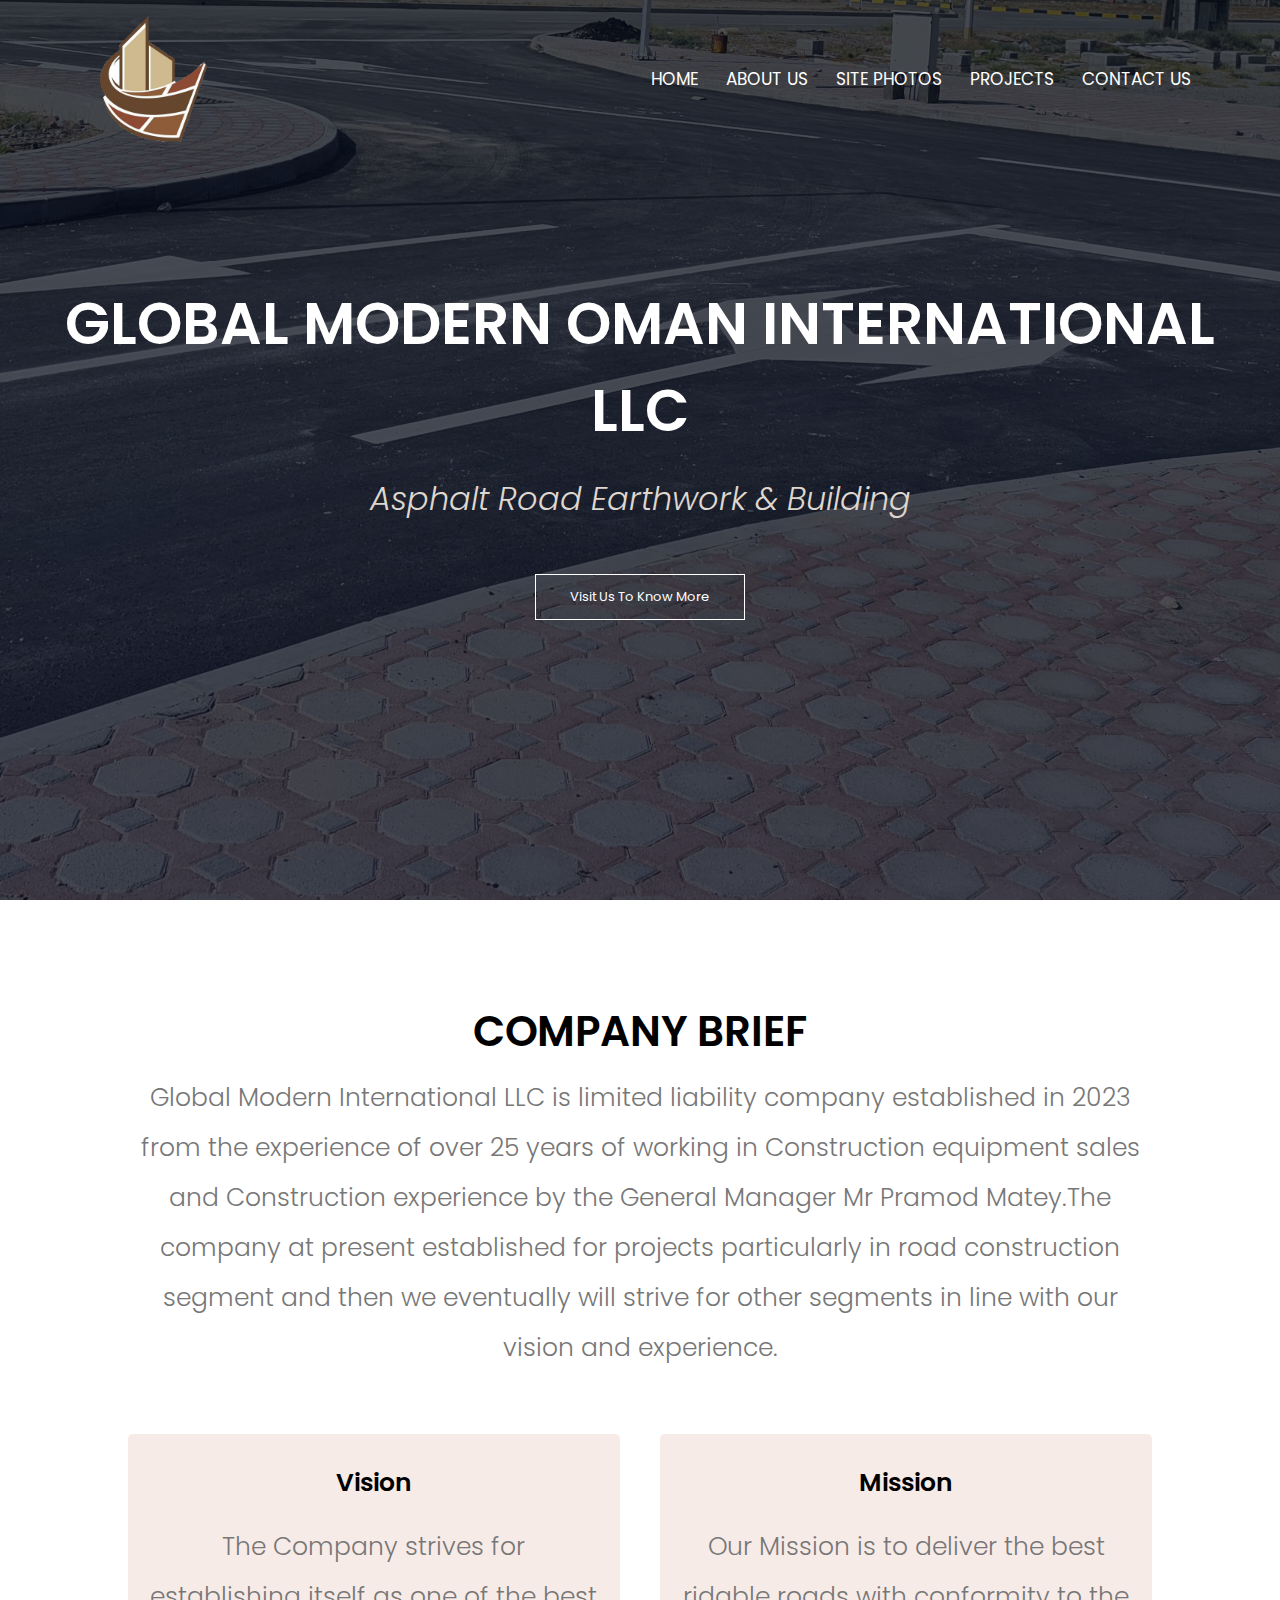
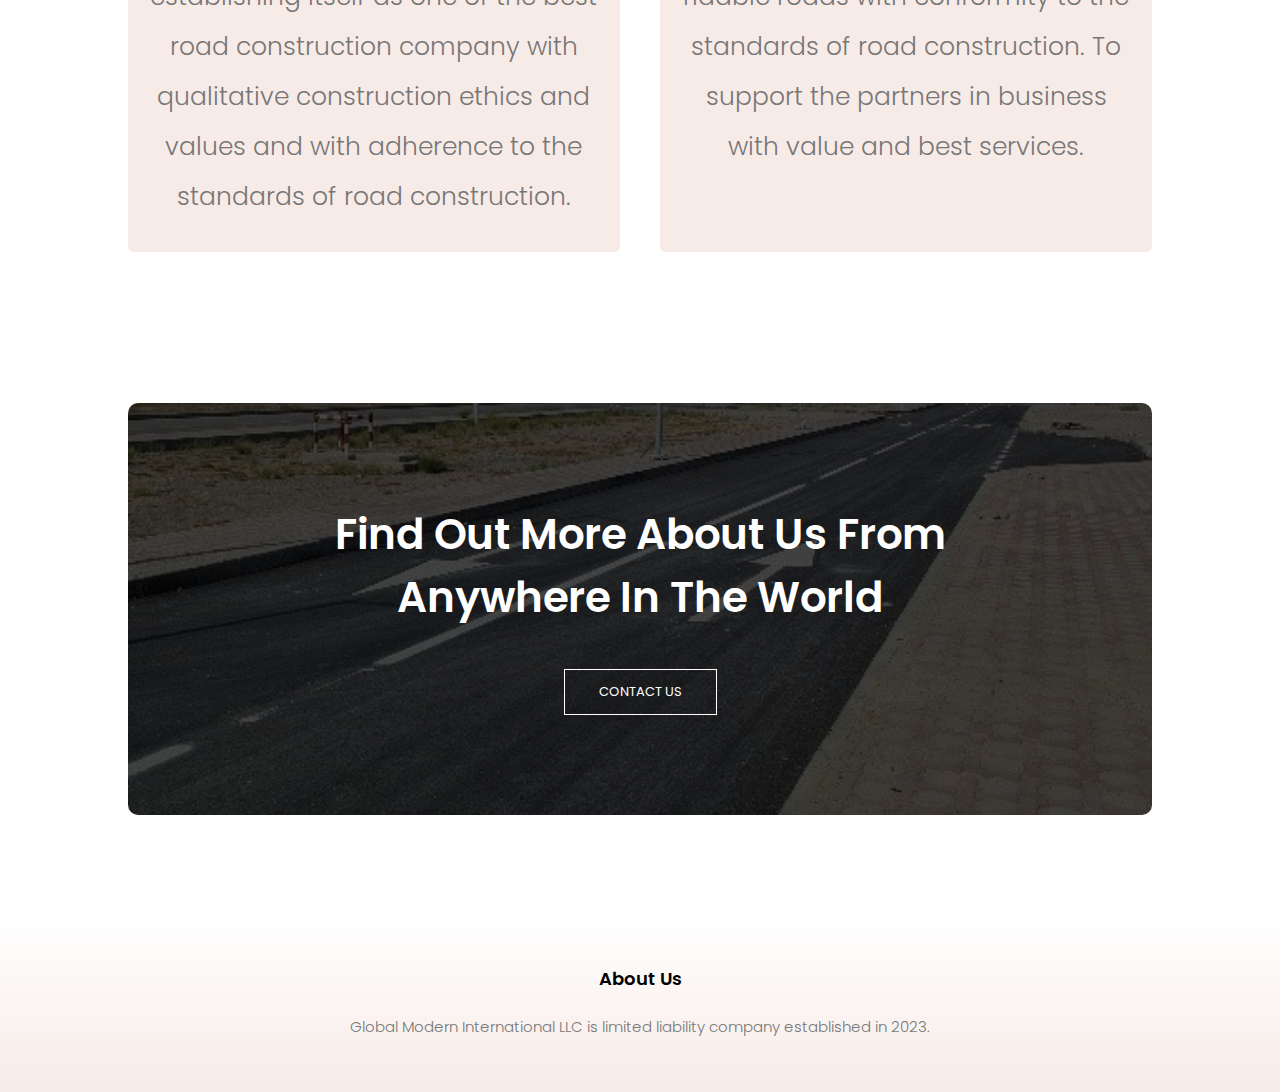
<file: index.html>
<html>
    <head>
        <meta name="viewport" content="width=device-width, initial-scale=1.0">
        <title>GLOBAL MODERN INTERNATIONAL LLC</title>
        <link rel="preconnect" href="https://fonts.googleapis.com">
<link rel="preconnect" href="https://fonts.gstatic.com" crossorigin>
<link href="https://fonts.googleapis.com/css2?family=Poppins:ital,wght@0,100;0,200;0,300;0,400;0,500;0,600;0,700;0,800;0,900;1,100;1,200;1,300;1,400;1,500;1,600;1,700;1,800;1,900&display=swap" rel="stylesheet">
                <link rel="stylesheet" href="https://cdnjs.cloudflare.com/ajax/libs/font-awesome/6.5.1/css/all.min.css" integrity="sha512-DTOQO9RWCH3ppGqcWaEA1BIZOC6xxalwEsw9c2QQeAIftl+Vegovlnee1c9QX4TctnWMn13TZye+giMm8e2LwA==" crossorigin="anonymous" referrerpolicy="no-referrer" />

        <link rel="stylesheet" href="style.css">
    </head>
    <body>
        <section class="header">
            <nav>
                <a href="index.html"><img src="logo1.png"></a>
                <div class="nav-links" id="navLinks">
                    <i class="fa-solid fa-xmark" onclick="hideMenu()"></i>
                    <ul>
                        <li><a href="index.html">HOME</a></li>
                        <li><a href="about.html">ABOUT US</a></li>
                        <li><a href="photo.html">SITE PHOTOS</a></li>
                        <li><a href="projects.html">PROJECTS</a></li>
                        <li><a href="contact.html">CONTACT US</a></li>
                    
                    </ul>
                
                </div>
                <i class="fa-solid fa-bars" onclick="showMenu()"></i>
            </nav>
            <div class="text-box">
                <h1>GLOBAL MODERN OMAN INTERNATIONAL LLC</h1>
                <p>Asphalt Road Earthwork & Building</p>
                <a href="contact.html" class="hero-btn">Visit Us To Know More</a>
            </div>
        </section>
        
        <section class="about-us">
            <h1>COMPANY BRIEF</h1>
            <p>Global Modern International LLC is limited liability company established in 2023 from the experience of over 25 years of working in Construction equipment sales and Construction experience by the General Manager Mr Pramod Matey.The company at present established for projects particularly in road construction segment and then we eventually will strive for other segments in line with our vision and experience.</p>
            <div class ="about-row">
                <div class="about-col">
                    <h3>Vision</h3>
                    <p>The Company strives for establishing itself as one of the best road construction company with qualitative construction ethics and values and with  adherence to the standards of road construction.</p>
                </div>
                <div class="about-col">
                    <h3>Mission</h3>
                    <p>Our Mission is to deliver the best ridable roads with conformity to the standards of road construction. To support the partners in business with value and best services.</p>
                </div>
            </div>
        </section>
        
        <section class="cta">
            <h1>Find Out More About Us From <br> Anywhere In The World</h1>
            <a href="contact.html" class="hero-btn">CONTACT US</a>
        </section>
        <section class="footer">
            <h4>About Us</h4>
            <p>Global Modern International LLC is limited liability company established in 2023.</p>
        
        
        
        </section>
        <script>
            
            var navLinks=document.getElementById("navLinks");
            function showMenu(){
                navLinks.style.right="0";
                
            }
            function hideMenu(){
                navLinks.style.right="-200px";
            }
        
        </script>
    </body>
</html>
</file>
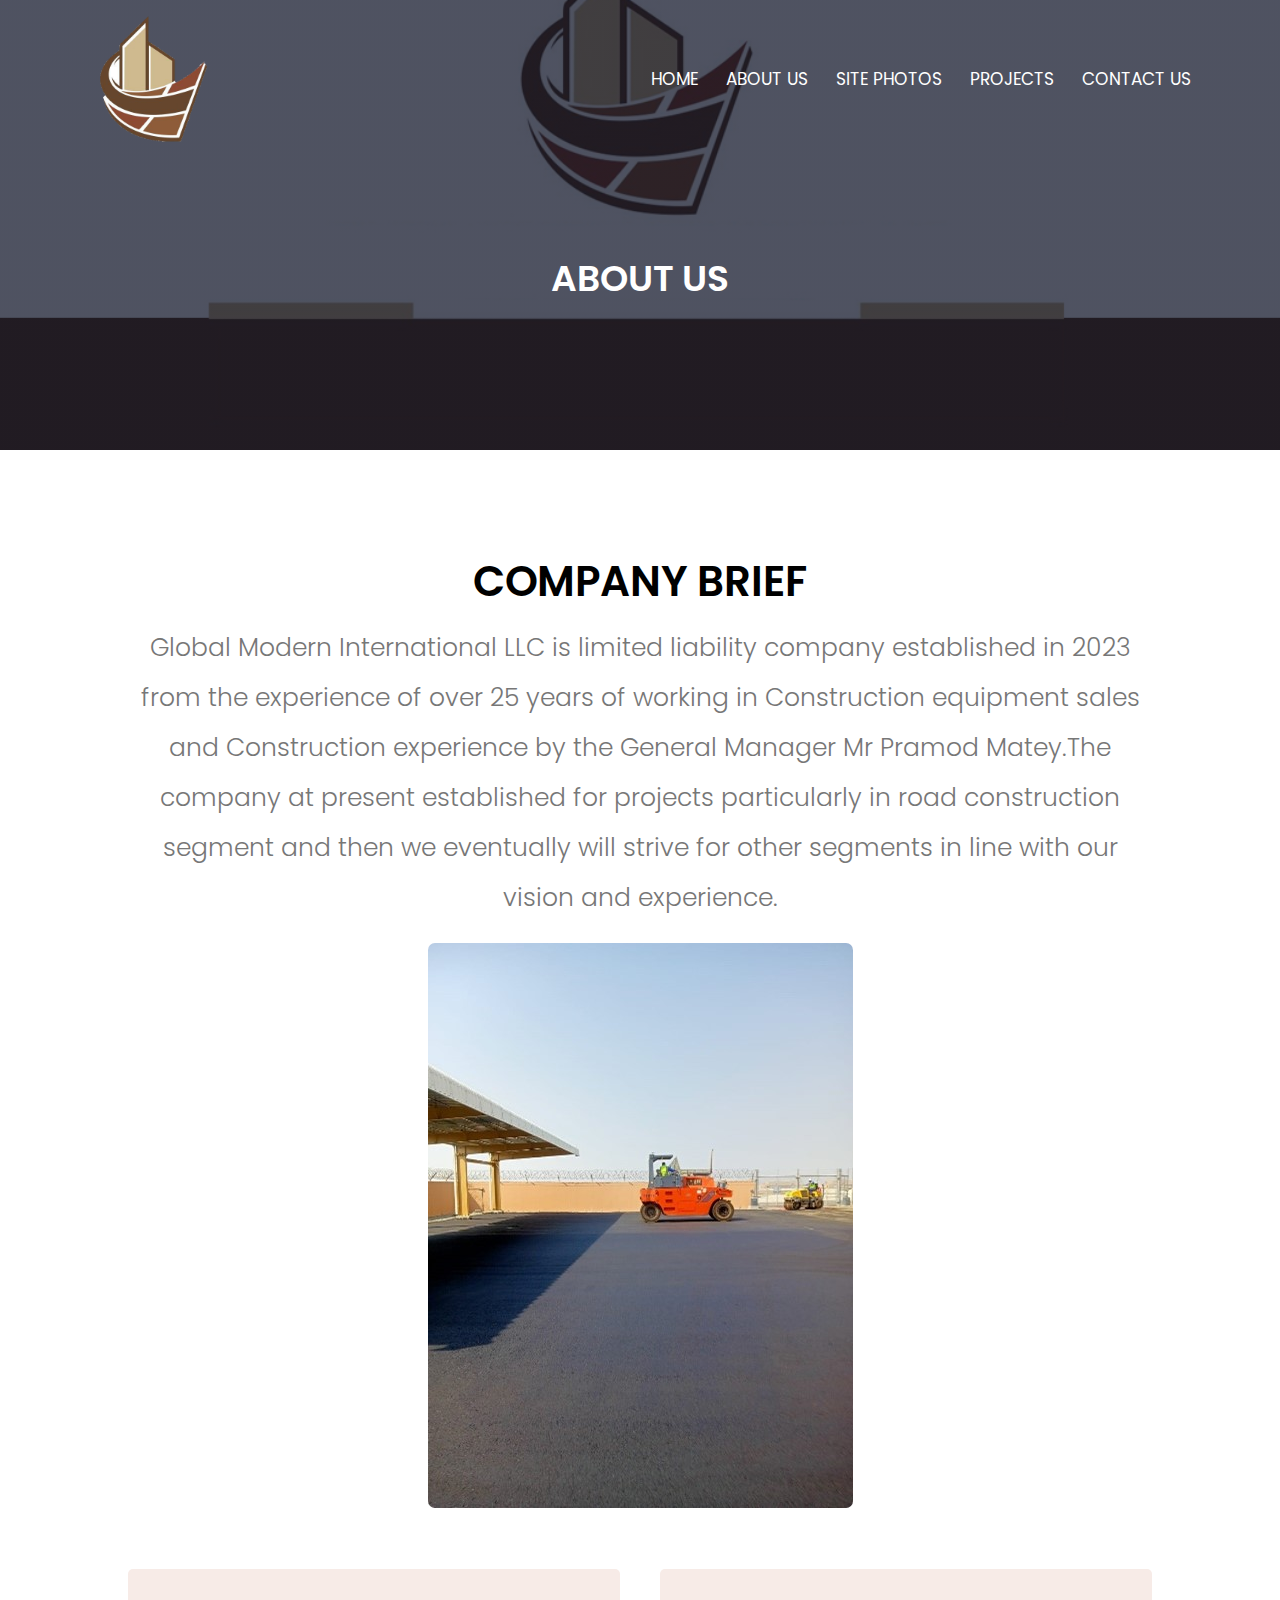
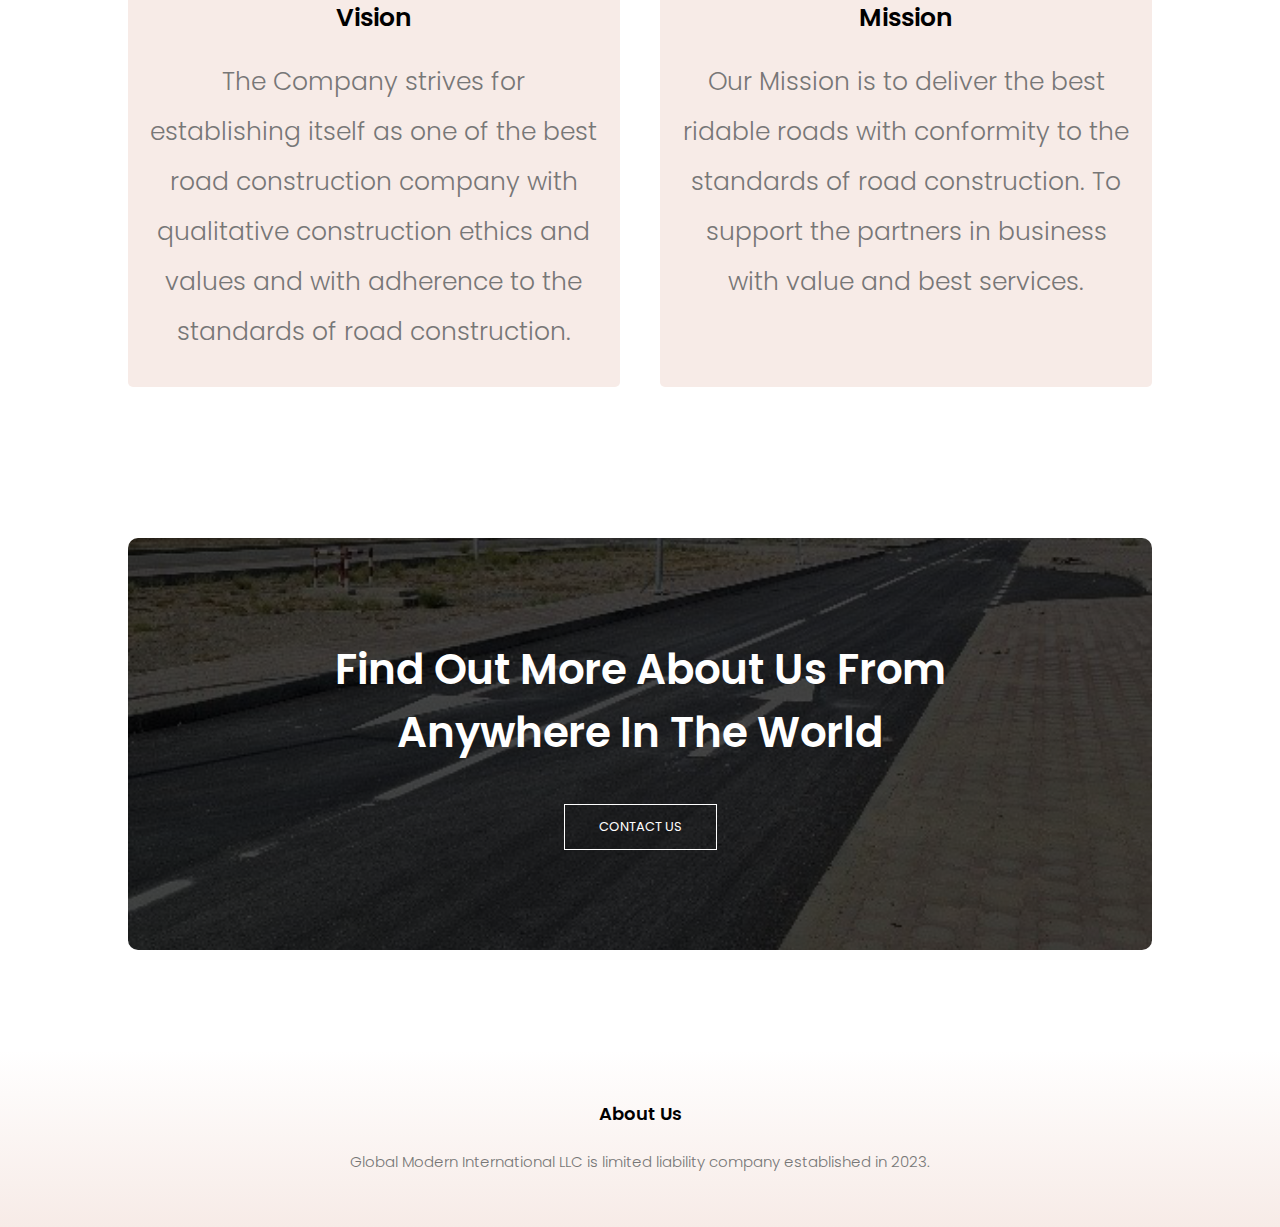
<file: about.html>
<html>
    <head>
        <meta name="viewport" content="width=device-width, initial-scale=1.0">
        <title>GLOBAL MODERN INTERNATIONAL LLC</title>
        <link rel="preconnect" href="https://fonts.googleapis.com">
<link rel="preconnect" href="https://fonts.gstatic.com" crossorigin>
<link href="https://fonts.googleapis.com/css2?family=Poppins:ital,wght@0,100;0,200;0,300;0,400;0,500;0,600;0,700;0,800;0,900;1,100;1,200;1,300;1,400;1,500;1,600;1,700;1,800;1,900&display=swap" rel="stylesheet">
                <link rel="stylesheet" href="https://cdnjs.cloudflare.com/ajax/libs/font-awesome/6.5.1/css/all.min.css" integrity="sha512-DTOQO9RWCH3ppGqcWaEA1BIZOC6xxalwEsw9c2QQeAIftl+Vegovlnee1c9QX4TctnWMn13TZye+giMm8e2LwA==" crossorigin="anonymous" referrerpolicy="no-referrer" />

        <link rel="stylesheet" href="style.css">
    </head>
    <body>
        <section class="sub-header">
            <nav>
                <a href="index.html"><img src="logo1.png"></a>
                <div class="nav-links" id="navLinks">
                    <i class="fa-solid fa-xmark" onclick="hideMenu()"></i>
                    <ul>
                        <li><a href="index.html">HOME</a></li>
                        <li><a href="about.html">ABOUT US</a></li>
                        <li><a href="photo.html">SITE PHOTOS</a></li>
                        <li><a href="projects.html">PROJECTS</a></li>
                        <li><a href="contact.html">CONTACT US</a></li>
                    
                    </ul>
                
                </div>
                <i class="fa-solid fa-bars" onclick="showMenu()"></i>
            </nav>
            <h1>ABOUT US</h1>
        </section>
        
        <section class="about-us">
            <h1>COMPANY BRIEF</h1>
            <p>Global Modern International LLC is limited liability company established in 2023 from the experience of over 25 years of working in Construction equipment sales and Construction experience by the General Manager Mr Pramod Matey.The company at present established for projects particularly in road construction segment and then we eventually will strive for other segments in line with our vision and experience.</p>
            <img src = picture1.jpg>
            <div class ="about-row">
                <div class="about-col">
                    <h3>Vision</h3>
                    <p>The Company strives for establishing itself as one of the best road construction company with qualitative construction ethics and values and with  adherence to the standards of road construction.</p>
                </div>
                <div class="about-col">
                    <h3>Mission</h3>
                    <p>Our Mission is to deliver the best ridable roads with conformity to the standards of road construction. To support the partners in business with value and best services.</p>
                </div>
            </div>
        </section>
        
        <section class="cta">
            <h1>Find Out More About Us From <br> Anywhere In The World</h1>
            <a href="contact.html" class="hero-btn">CONTACT US</a>
        </section>
        <section class="footer">
            <h4>About Us</h4>
            <p>Global Modern International LLC is limited liability company established in 2023.</p>
        
        
        
        </section>
        <script>
            
            var navLinks=document.getElementById("navLinks");
            function showMenu(){
                navLinks.style.right="0";
                
            }
            function hideMenu(){
                navLinks.style.right="-200px";
            }
        
        </script>
    </body>
</html>
</file>
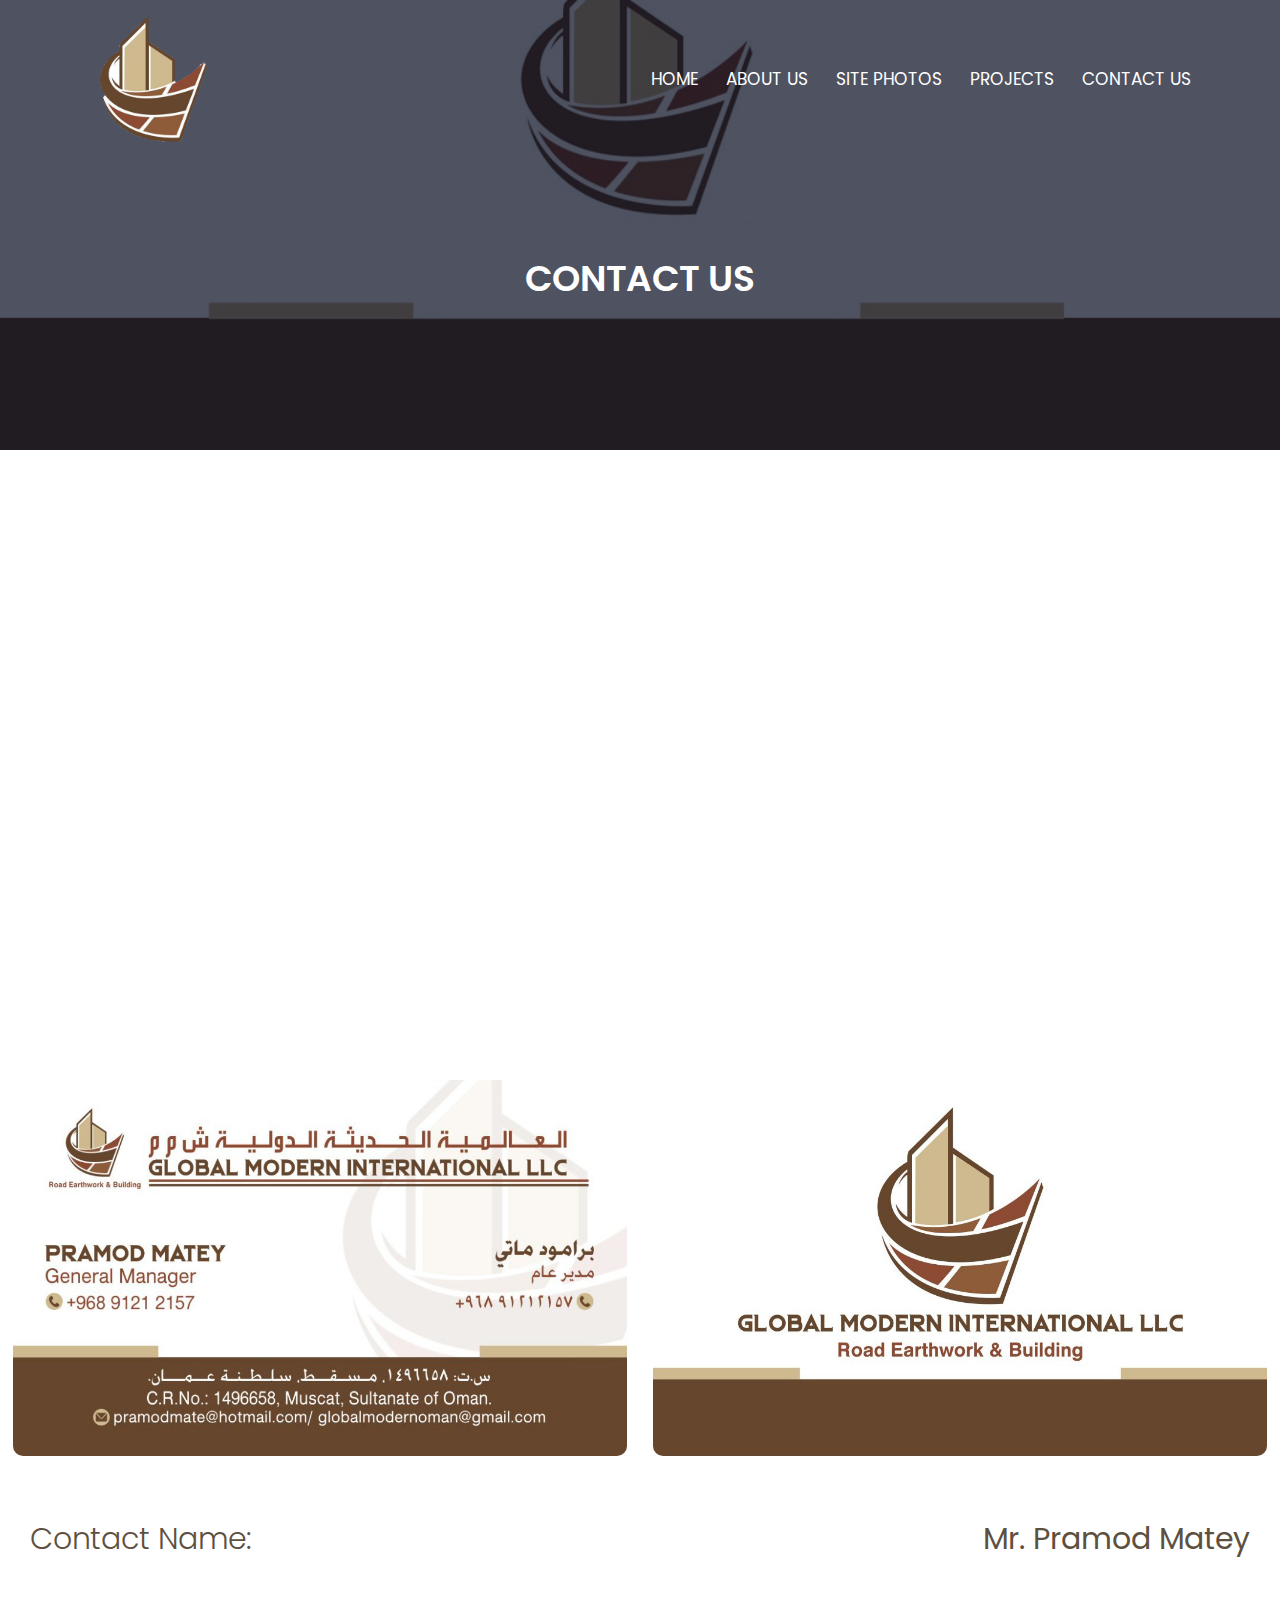
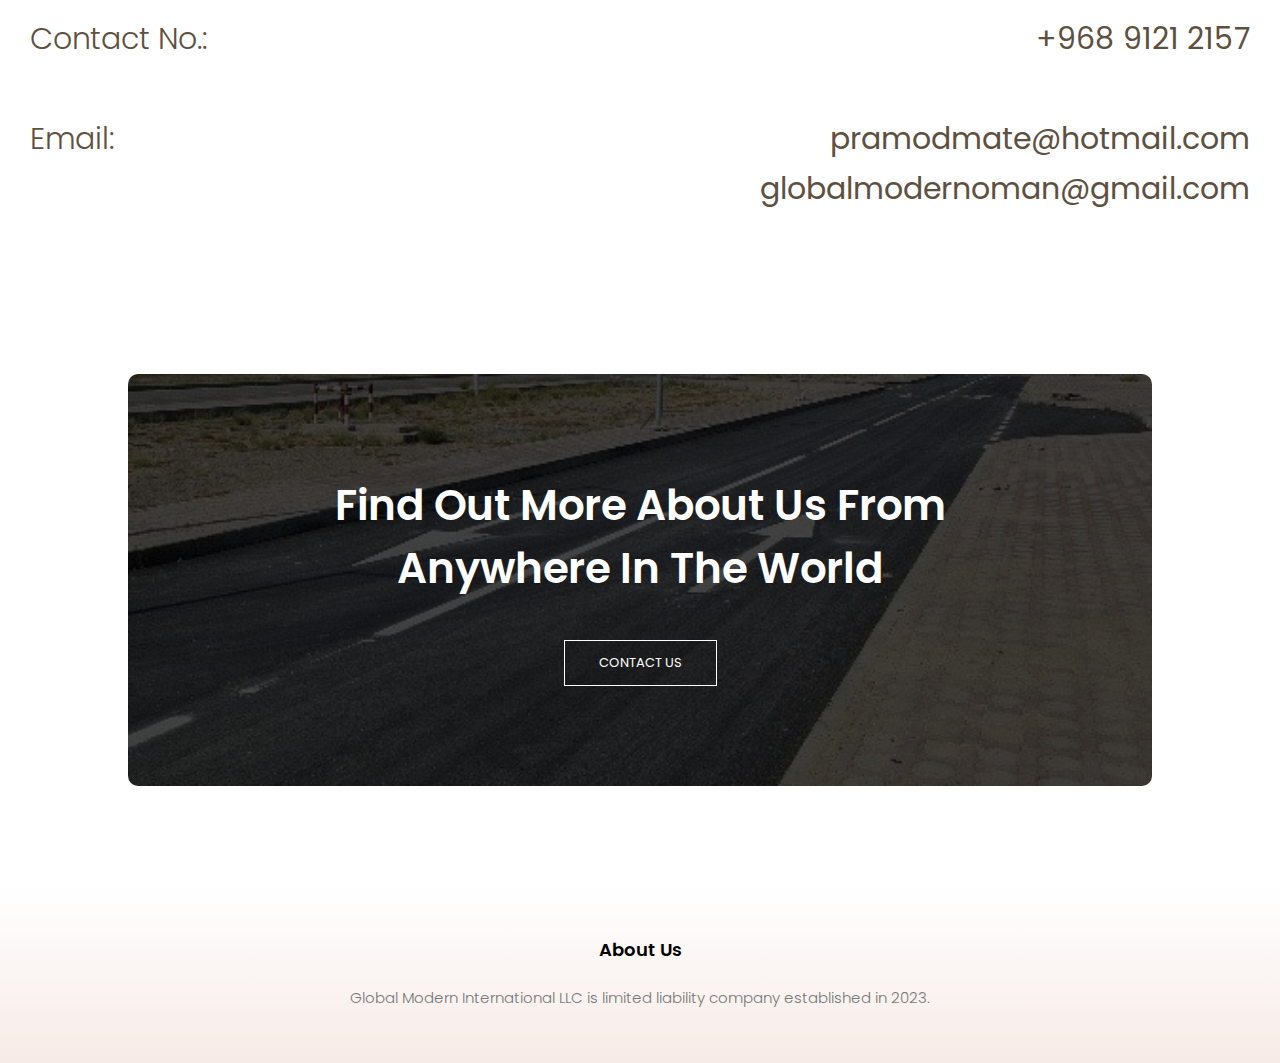
<file: contact.html>
<html>
    <head>
        <meta name="viewport" content="width=device-width, initial-scale=1.0">
        <title>GLOBAL MODERN INTERNATIONAL LLC</title>
        <link rel="preconnect" href="https://fonts.googleapis.com">
<link rel="preconnect" href="https://fonts.gstatic.com" crossorigin>
<link href="https://fonts.googleapis.com/css2?family=Poppins:ital,wght@0,100;0,200;0,300;0,400;0,500;0,600;0,700;0,800;0,900;1,100;1,200;1,300;1,400;1,500;1,600;1,700;1,800;1,900&display=swap" rel="stylesheet">
                <link rel="stylesheet" href="https://cdnjs.cloudflare.com/ajax/libs/font-awesome/6.5.1/css/all.min.css" integrity="sha512-DTOQO9RWCH3ppGqcWaEA1BIZOC6xxalwEsw9c2QQeAIftl+Vegovlnee1c9QX4TctnWMn13TZye+giMm8e2LwA==" crossorigin="anonymous" referrerpolicy="no-referrer" />

        <link rel="stylesheet" href="style.css">
    </head>
    <body>
        <section class="sub-header">
            <nav>
                <a href="index.html"><img src="logo1.png"></a>
                <div class="nav-links" id="navLinks">
                    <i class="fa-solid fa-xmark" onclick="hideMenu()"></i>
                    <ul>
                        <li><a href="index.html">HOME</a></li>
                        <li><a href="about.html">ABOUT US</a></li>
                        <li><a href="photo.html">SITE PHOTOS</a></li>
                        <li><a href="projects.html">PROJECTS</a></li>
                        <li><a href="contact.html">CONTACT US</a></li>
                    
                    </ul>
                
                </div>
                <i class="fa-solid fa-bars" onclick="showMenu()"></i>
            </nav>
            <h1>CONTACT US</h1>
        </section>
        
        <section class="location">
            <iframe src="https://www.google.com/maps/embed?pb=!1m18!1m12!1m3!1d7330.412380765587!2d57.69498119392911!3d23.271956471963843!2m3!1f0!2f0!3f0!3m2!1i1024!2i768!4f13.1!3m3!1m2!1s0x3e8e6322af3a7e47%3A0x8ab95f1fe6f901df!2sGhubrah%2C%20Oman!5e0!3m2!1sen!2sin!4v1708881264979!5m2!1sen!2sin" width="600" height="450" style="border:0;" allowfullscreen="" loading="lazy" referrerpolicy="no-referrer-when-downgrade"></iframe>
        </section>
        <section class="contact-us">
             <div class="footer-img">
                    <img src="front.jpg">
                    <img src="back.jpg">
                </div>
                <div class="footer-content">
                    <div class="contact-info">
                    <p>Contact Name:</p>
                    <p>Contact No.:</p>
                    <p>Email:</p>
                    </div>
                
                    <div class="contact-info-ans">
                    <p>Mr. Pramod Matey</p>
                    <p>+968 9121 2157</p>
                    <p> pramodmate@hotmail.com <br>
                        globalmodernoman@gmail.com</p>
                    </div>
                </div>
            
        </section>
        

        
        <section class="cta">
            <h1>Find Out More About Us From <br> Anywhere In The World</h1>
            <a href="contact.html" class="hero-btn">CONTACT US</a>
        </section>
        <section class="footer">
            <h4>About Us</h4>
            <p>Global Modern International LLC is limited liability company established in 2023.</p>
        
        
        
        </section>
        <script>
            
            var navLinks=document.getElementById("navLinks");
            function showMenu(){
                navLinks.style.right="0";
                
            }
            function hideMenu(){
                navLinks.style.right="-200px";
            }
        
        </script>
    </body>
</html>
</file>
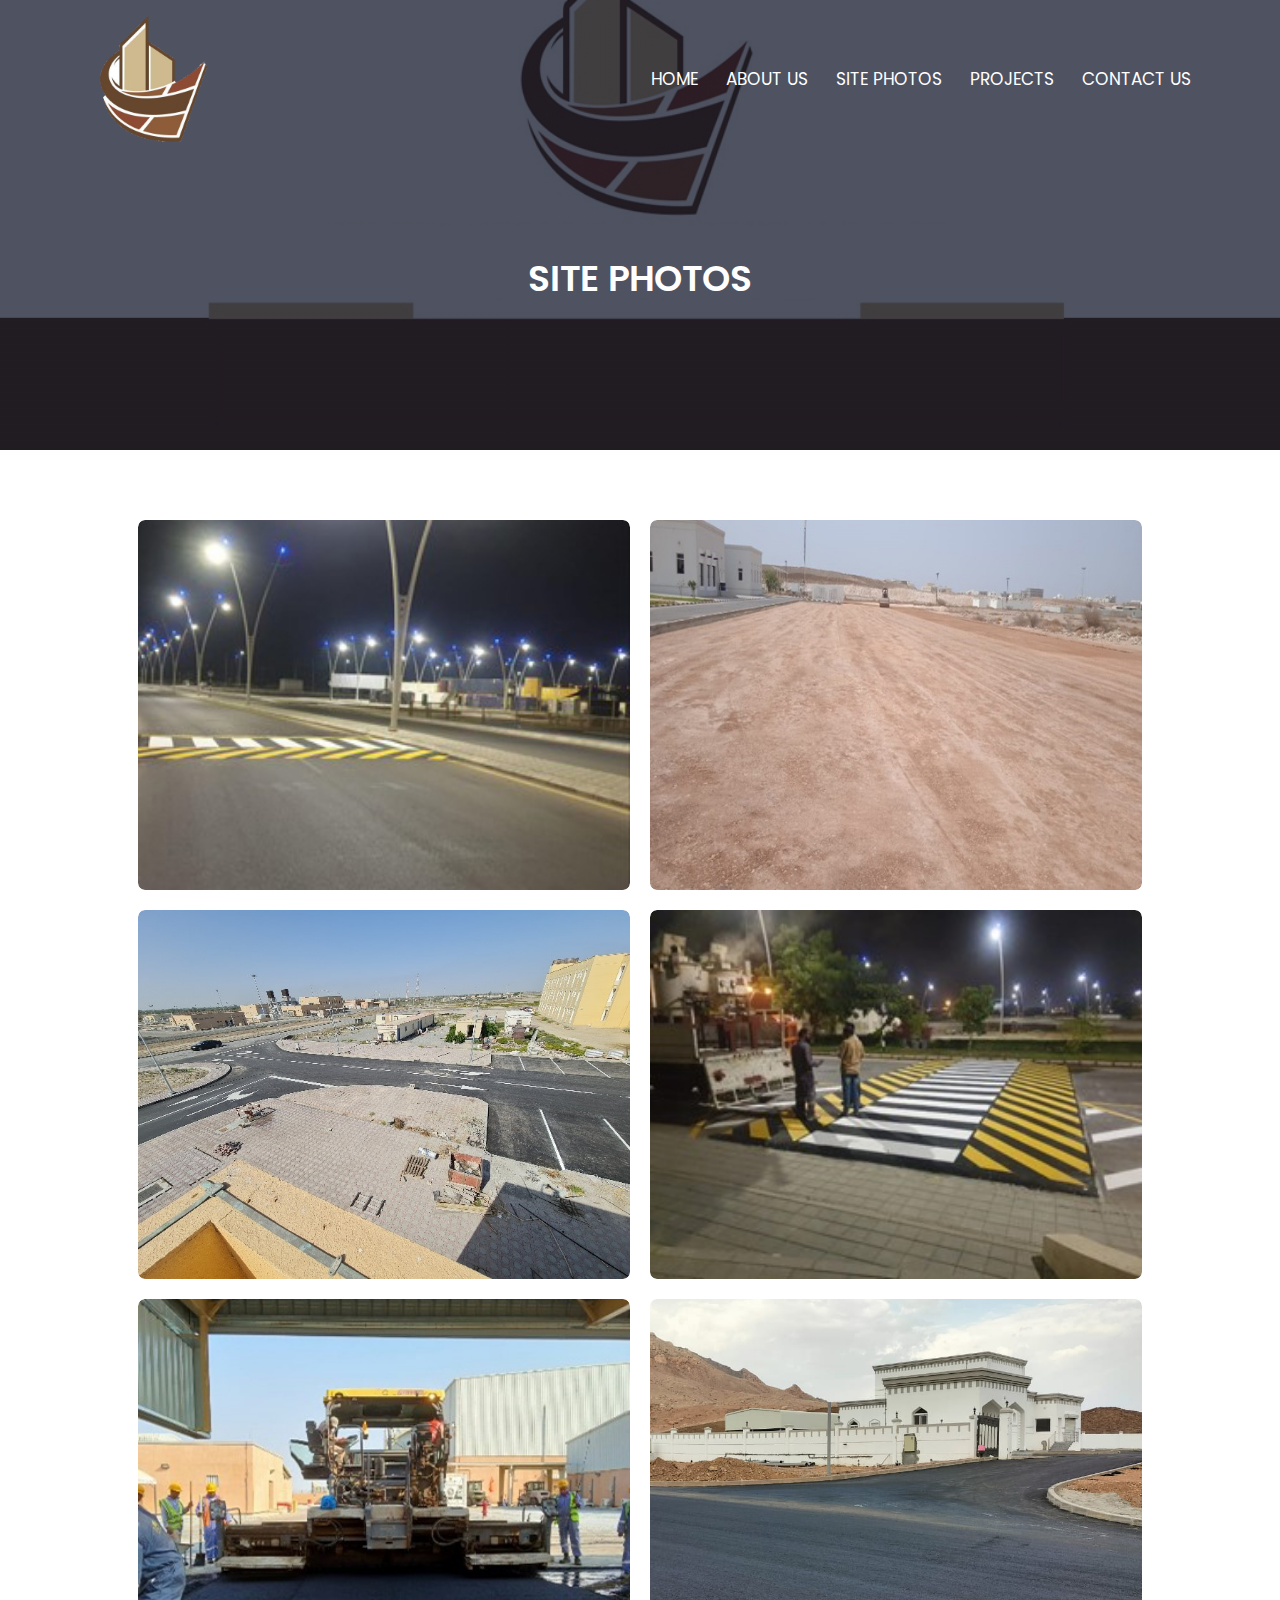
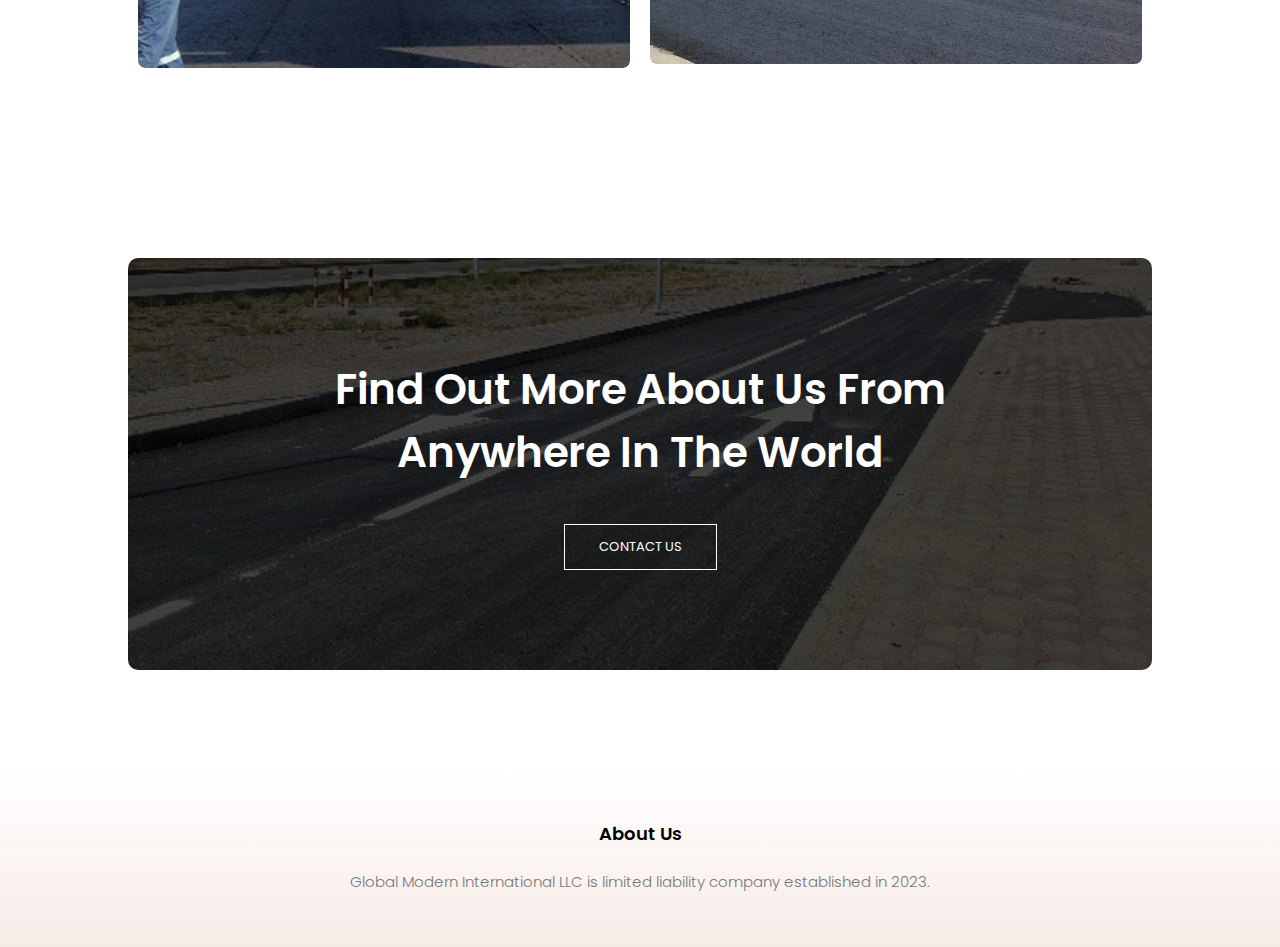
<file: photo.html>
<html>
    <head>
        <meta name="viewport" content="width=device-width, initial-scale=1.0">
        <title>GLOBAL MODERN INTERNATIONAL LLC</title>
        <link rel="preconnect" href="https://fonts.googleapis.com">
<link rel="preconnect" href="https://fonts.gstatic.com" crossorigin>
<link href="https://fonts.googleapis.com/css2?family=Poppins:ital,wght@0,100;0,200;0,300;0,400;0,500;0,600;0,700;0,800;0,900;1,100;1,200;1,300;1,400;1,500;1,600;1,700;1,800;1,900&display=swap" rel="stylesheet">
                <link rel="stylesheet" href="https://cdnjs.cloudflare.com/ajax/libs/font-awesome/6.5.1/css/all.min.css" integrity="sha512-DTOQO9RWCH3ppGqcWaEA1BIZOC6xxalwEsw9c2QQeAIftl+Vegovlnee1c9QX4TctnWMn13TZye+giMm8e2LwA==" crossorigin="anonymous" referrerpolicy="no-referrer" />

        <link rel="stylesheet" href="style.css">
    </head>
    <body>
        <section class="sub-header">
            <nav>
                <a href="index.html"><img src="logo1.png"></a>
                <div class="nav-links" id="navLinks">
                    <i class="fa-solid fa-xmark" onclick="hideMenu()"></i>
                    <ul>
                        <li><a href="index.html">HOME</a></li>
                        <li><a href="about.html">ABOUT US</a></li>
                        <li><a href="photo.html">SITE PHOTOS</a></li>
                        <li><a href="projects.html">PROJECTS</a></li>
                        <li><a href="contact.html">CONTACT US</a></li>
                    
                    </ul>
                
                </div>
                <i class="fa-solid fa-bars" onclick="showMenu()"></i>
            </nav>
            <h1>SITE PHOTOS</h1>
        </section>
        
        <section class="photos">
            <div class="photos-box">
                <div class="single-photo">
                    <img src="picture2.jpg">
                    <div class="overlay"></div>
                    <div class="photo-desc">
                    <hr>
                    <p>Speed beaker construction at Oman Auto Association with road marking works</p>
                    </div>
                </div>
                <div class="single-photo">
                    <img src="picture3.jpg">
                    <div class="overlay"></div>
                    <div class="photo-desc">
                    <hr>
                    <p>Subgrade and Subbase laying at Parking Bay in Muscat Ministry</p>
                    </div>
                
                </div>
                <div class="single-photo">
                    <img src="picture4.jpg">
                    <div class="overlay"></div>
                    <div class="photo-desc">
                    <hr>
                    <p>Road and Parking area construction at Prestigious Institution in Muscat</p>
                    </div>
                </div>
                <div class="single-photo">
                    <img src="picture5.jpg">
                    <div class="overlay"></div>
                    <div class="photo-desc">
                    <hr>
                    <p>Walling path and speed breaker construction in Muscat</p>
                    </div>
                </div>
                <div class="single-photo">
                    <img src="Picture7.jpg">
                    <div class="overlay"></div>
                    <div class="photo-desc">
                    <hr>
                    <p>Asphalt Road and parking in Mussanna</p>
                    </div>
                </div>
                <div class="single-photo">
                    <img src="Picture6.jpg">
                    <div class="overlay"></div>
                    <div class="photo-desc">
                    <hr>
                    <p>Slaughter House Road construction in Nizwa Area</p>
                    </div>
                </div>
            </div>
        </section>
        
        <section class="cta">
            <h1>Find Out More About Us From <br> Anywhere In The World</h1>
            <a href="contact.html" class="hero-btn">CONTACT US</a>
        </section>
        <section class="footer">
            <h4>About Us</h4>
            <p>Global Modern International LLC is limited liability company established in 2023.</p>
        
        
        
        </section>
        <script>
            
            var navLinks=document.getElementById("navLinks");
            function showMenu(){
                navLinks.style.right="0";
                
            }
            function hideMenu(){
                navLinks.style.right="-200px";
            }
        
        </script>
    </body>
</html>
</file>
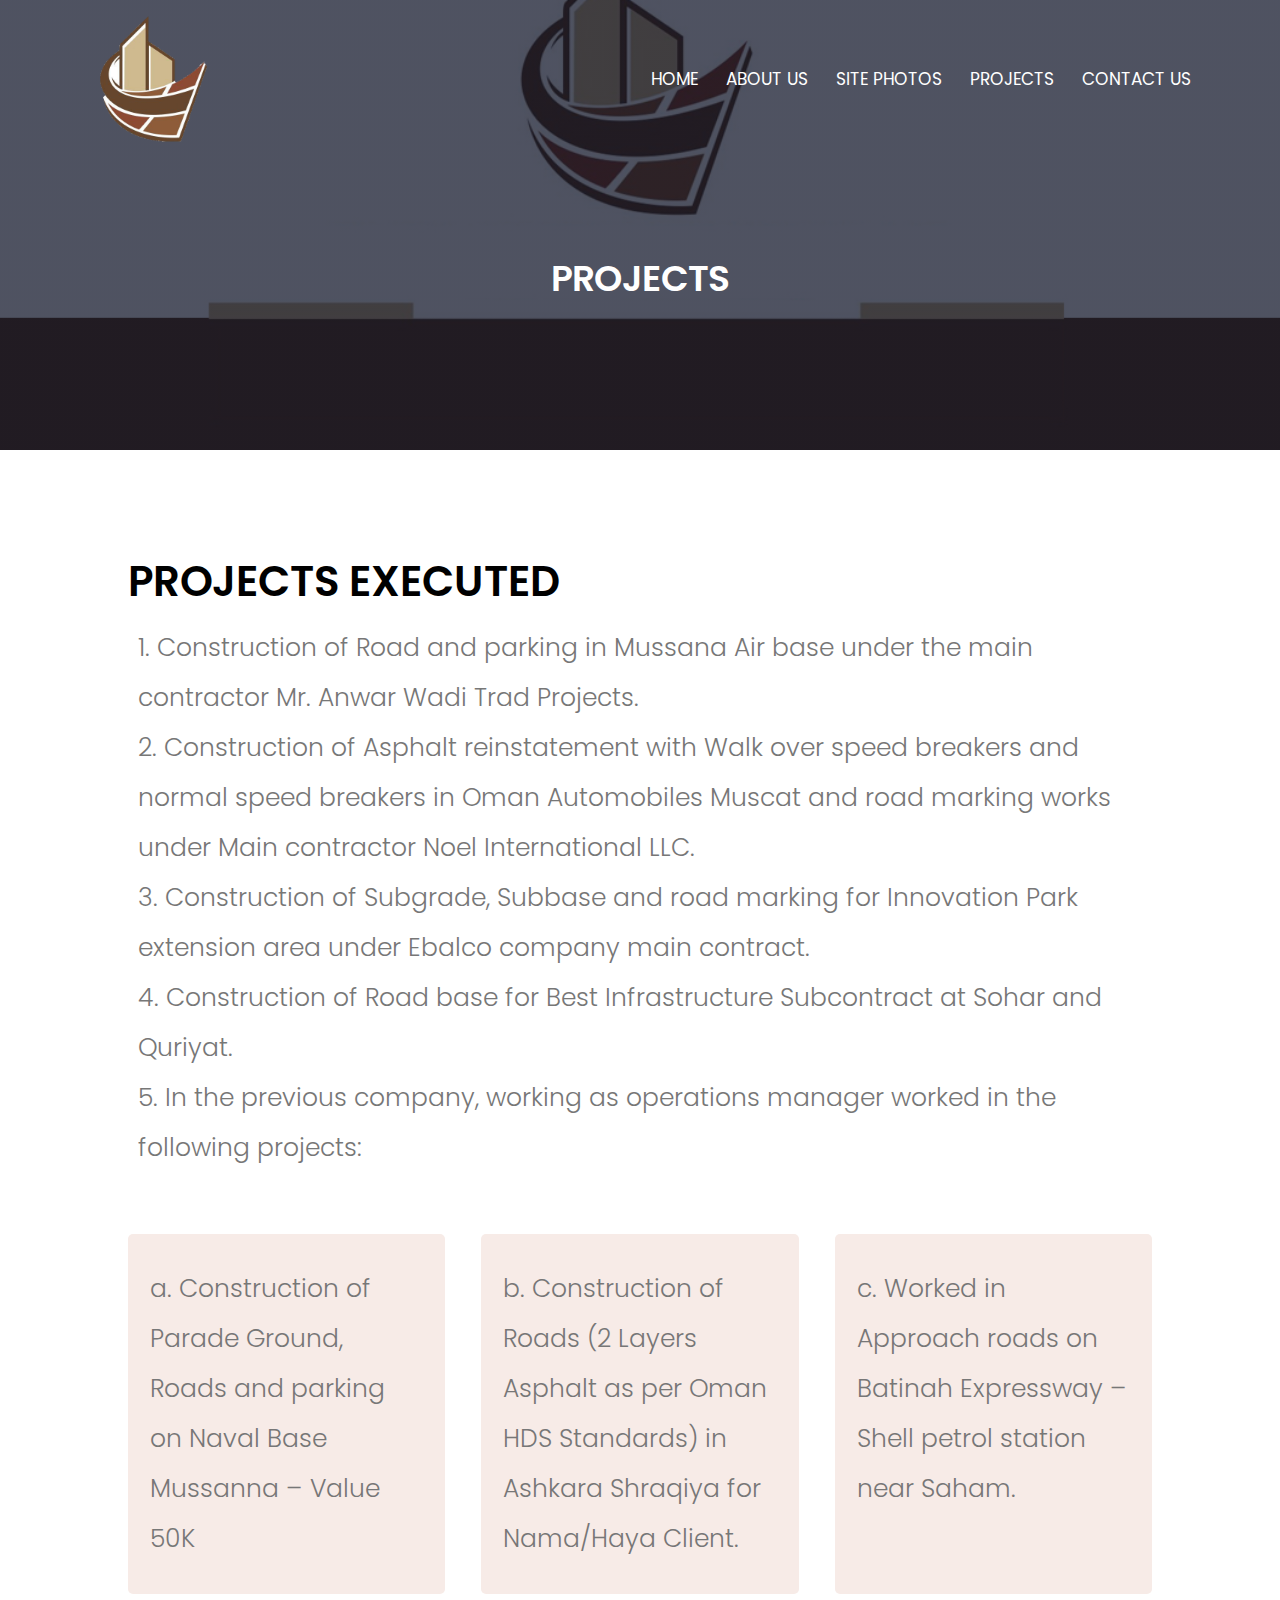
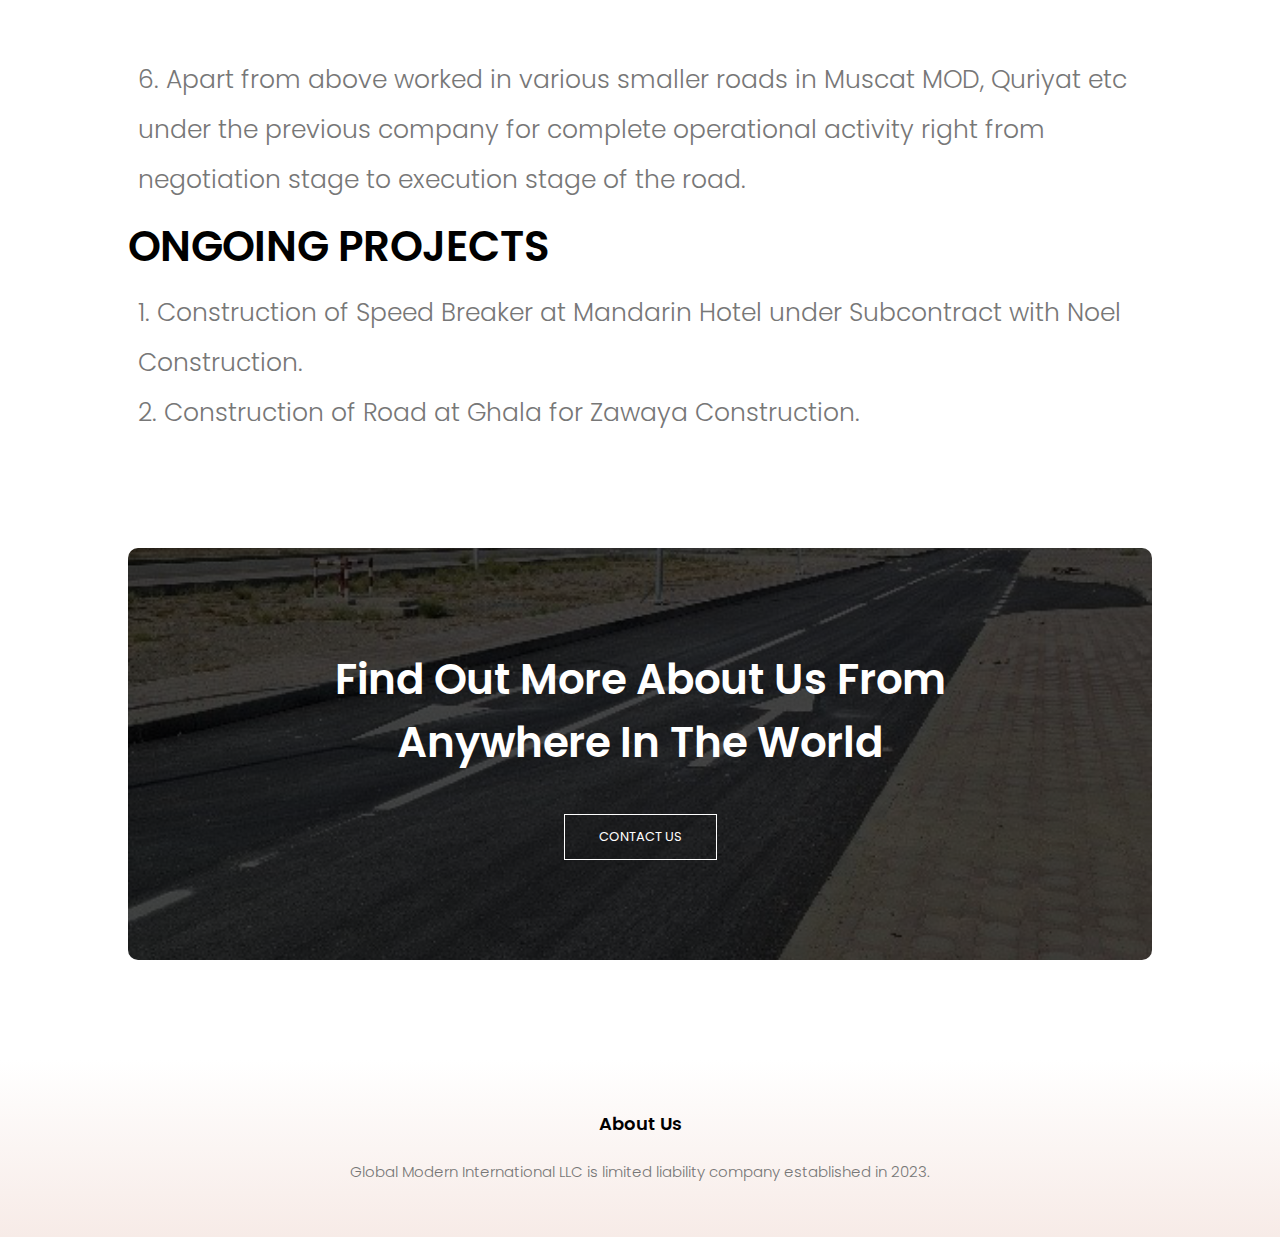
<file: projects.html>
<html>
    <head>
        <meta name="viewport" content="width=device-width, initial-scale=1.0">
        <title>GLOBAL MODERN INTERNATIONAL LLC</title>
        <link rel="preconnect" href="https://fonts.googleapis.com">
<link rel="preconnect" href="https://fonts.gstatic.com" crossorigin>
<link href="https://fonts.googleapis.com/css2?family=Poppins:ital,wght@0,100;0,200;0,300;0,400;0,500;0,600;0,700;0,800;0,900;1,100;1,200;1,300;1,400;1,500;1,600;1,700;1,800;1,900&display=swap" rel="stylesheet">
                <link rel="stylesheet" href="https://cdnjs.cloudflare.com/ajax/libs/font-awesome/6.5.1/css/all.min.css" integrity="sha512-DTOQO9RWCH3ppGqcWaEA1BIZOC6xxalwEsw9c2QQeAIftl+Vegovlnee1c9QX4TctnWMn13TZye+giMm8e2LwA==" crossorigin="anonymous" referrerpolicy="no-referrer" />

        <link rel="stylesheet" href="style.css">
    </head>
    <body>
        <section class="sub-header">
            <nav>
                <a href="index.html"><img src="logo1.png"></a>
                <div class="nav-links" id="navLinks">
                    <i class="fa-solid fa-xmark" onclick="hideMenu()"></i>
                    <ul>
                        <li><a href="index.html">HOME</a></li>
                        <li><a href="about.html">ABOUT US</a></li>
                        <li><a href="photo.html">SITE PHOTOS</a></li>
                        <li><a href="projects.html">PROJECTS</a></li>
                        <li><a href="contact.html">CONTACT US</a></li>
                    
                    </ul>
                
                </div>
                <i class="fa-solid fa-bars" onclick="showMenu()"></i>
            </nav>
            <h1>PROJECTS</h1>
        </section>
        
        <section class="projects">
            <h1>PROJECTS EXECUTED</h1>
            <p>1.	Construction of Road and parking in Mussana Air base under the main contractor Mr. Anwar Wadi Trad Projects.<br>
2.	Construction of Asphalt reinstatement with Walk over speed breakers and normal speed breakers in Oman Automobiles Muscat and road marking works under Main contractor Noel International LLC. <br>
3.	Construction of Subgrade, Subbase and road marking for Innovation Park extension area under Ebalco company main contract. <br>
4.	Construction of Road base for Best Infrastructure Subcontract at Sohar and Quriyat. <br>
5.	In the previous company, working as operations manager worked in the following projects:<br>
</p>
            <div class ="projects-row">
                <div class="projects-col">
                    <p>a. Construction of Parade Ground, Roads and parking on Naval Base Mussanna – Value 50K</p>
                </div>
                <div class="projects-col">
                    <p>b. Construction of Roads (2 Layers Asphalt as per Oman HDS  Standards) in Ashkara Shraqiya for Nama/Haya Client.</p>
                </div>
                <div class="projects-col">
                    <p>c. Worked in Approach roads on Batinah Expressway – Shell petrol station near Saham.</p>
                </div>
            </div>
            <p>6. Apart from above worked in various smaller roads in Muscat MOD, Quriyat etc under the previous company for complete operational activity right from negotiation stage to execution stage of the road.</p>
            <h1>ONGOING PROJECTS</h1>
            <p>1. Construction of Speed Breaker at Mandarin Hotel under Subcontract with Noel Construction. <br>
            2. Construction of Road at Ghala for Zawaya Construction.</p>
        </section>
        
        <section class="cta">
            <h1>Find Out More About Us From <br> Anywhere In The World</h1>
            <a href="contact.html" class="hero-btn">CONTACT US</a>
        </section>
        <section class="footer">
            <h4>About Us</h4>
            <p>Global Modern International LLC is limited liability company established in 2023.</p>
        
        
        
        </section>
        <script>
            
            var navLinks=document.getElementById("navLinks");
            function showMenu(){
                navLinks.style.right="0";
                
            }
            function hideMenu(){
                navLinks.style.right="-200px";
            }
        
        </script>
    </body>
</html>
</file>
<file: style.css>
*{
    margin: 0;
    padding: 0;
    font-family: "Poppins", sans-serif;
}
.header{
    min-height: 100vh;
    width: 100%;
    background-image:linear-gradient(rgba(4,9,20,0.7),rgba(4,9,30,0.7)),url(road.jpg);
    background-position: center;
    background-size: cover;
    position: relative;
    
}
nav{
    display: flex;
    padding: 1% 6%;
    justify-content: space-between;
    align-items: center;
}
nav img{
    width: 150px;
}
.nav-links{
    flex: 1;
    text-align: right;
    
}
.nav-links ul li{
    list-style: none;
    display: inline-block;
    padding: 8px 12px;
    position: relative;
}
.nav-links ul li a{
    color: #fff;
    text-decoration: none;
    font-size: 17px;
}
.nav-links ul li::after{
    content: '';
    width: 0%;
    height: 2px;
    background: #8e4a33;
    display: block;
    margin: auto;
    transition: 0.5s;
}
.nav-links ul li:hover::after{
    width:100%;
}
.text-box{
    width: 90%;
    position: absolute;
    top: 50%;
    left: 50%;
    transform: translate(-50%,-50%);
    text-align: center;
}
.text-box h1{
    font-size: 58px;
    color: #fff;
}
.text-box p{
    margin: 10px 0 40px;
    font-size: 32px;
    color: #dfd7cf;
    font-weight: 300;
    font-style: italic;
    
}
.hero-btn{
    display: inline-block;
    text-decoration: none;
    color: #fff;
    border: 1px solid #fff;
    padding: 12px 34px;
    font-size: 13px;
    background: transparent;
    position: relative;
    cursor: pointer;
}
.hero-btn:hover{
    border: 1px solid #8e4a33;
    background: #8e4a33;
    transition: 1s;
    
}

nav .fa-solid{
    display: none;
}
@media(max-width: 700px){
    .text-box h1{
        font-size: 20px;
        color: #fff; 
    }
    .text-box p{
        font-size: 10px;
    }
    nav img{
        width: 50px;
        padding: 10px;
    }
    .nav-links ul li{
        display: block;
    }
    .nav-links{
        position: fixed;
        background: #8e4a33;
        height: 100vh;
        width: 200px;
        top: 0;
        right: -200px;
        text-align: left;
        z-index: 2;
        transition: 1s;
        
    }
    nav .fa-solid{
        display: block;
        color: #fff;
        margin: 10px;
        font-size: 22px;
        cursor: pointer;
    }
    .nav-links ul{
        padding: 30px;
    }
}
.about-us{
    width: 80%;
    margin: auto;
    text-align: center;
    padding-top: 100px;
    
}
h1{
    font-size: 42px;
    font-weight: 600;
}
p{
    color:#777;
    font-size: 20px;
    font-weight: 300;
    line-height: 30px;
    padding: 10px;
}
.about-row{
    margin-top: 5%;
    display: flex;
    justify-content: space-between;
    
}
.about-col{
    flex-basis: 48%;
    background: #f7ebe7;
    border-radius: 5px;
    margin-bottom: 5%;
    padding: 20px 12px;
    box-sizing: border-box;
    transition: 0.5;
}
h3{
    font-size: 25px;
    text-align: center;
    font-weight: 600;
    margin: 10px 0;
}
.about-col:hover{
    box-shadow: 0 0 20px 0px rgba(0,0,0,0.2);
}
@media(max-width:700px){
    .about-row{
        flex-direction: column;
    }
    h1{
        font-size: 25px;
    }
    p{
        font-size:13px;
    }
    h3{
        font-size: 17px;
    }
    
}
.cta{
    margin: 100px auto;
    width: 80%;
    background-image: linear-gradient(rgba(0,0,0,0.7),rgba(0,0,0,0.7)),url(picture8.jpg);
    background-position: center;
    background-size: cover;
    border-radius: 10px;
    text-align: center;
    padding: 100px 0;
}
.cta h1{
    color: #fff;
    margin-bottom: 40px;
    padding: 0;
}
@media(max-width:700px){
    .cta h1{
        font-size: 15px;
    }
}
.footer{
    background: linear-gradient(#fff,#f7ebe7);
    width: 100%;
    text-align: center;
    padding: 30px 0;
    
}
.footer h4{
    font-size: 18px;
    margin-top: 20px;
    font-weight: 600;  
}
.footer p{
    font-size: 15px;
}
@media(max-width:700px){
    .footer h4{
        font-size: 16px;
    }
    .footer p{
        font-size: 13px;
    }
}
.sub-header{
    height: 50vh;
    width: 100%;
    background-image: linear-gradient(rgba(4,9,30,0.7),rgba(4,9,30,0.7)),url(background3.jpg);
    background-size: cover;
    background-position: center;
    text-align: center;
    color: #fff;
    
}
.sub-header h1{
    font-size: 36px;
    margin-top: 90px;
    
}
.about-us img{
    padding: 10px;
    border-radius: 17px;
}
@media(max-width:700px){
    .sub-header h1{
        font-size: 42px;
        margin-top: 100px;
    }
    .about-us img{
        width: 100%;

    }
}
.photos{
    width:100%;
    padding:70px 0;
}
.photos-box{
    width: 80%;
    display: flex;
    flex-wrap: wrap;
    justify-content:space-around;
    margin: auto;
}
.single-photo{
    position: relative;
    flex-basis: 48%;
    text-align: center;
    border-radius: 7px;
    margin-bottom: 20px;
    color: #fff;
    overflow: hidden;
}
.single-photo img{
    width: 100%;
    border-radius: 7px;
}
.overlay{
    width: 100%;
    height: 100%;
    position: absolute;
    top: 0;
    left: 0;
    border-radius: 7px;
    cursor: pointer;
    background: linear-gradient(rgba(0,0,0,0.5),#192428);
    opacity: 0;
    transition: 1s;
}
.single-photo:hover .overlay{
    opacity: 1;
}
.photo-desc{
    width:80%;
    position: absolute;
    bottom: 0%;
    left:50%;
    opacity: 0;
    transform: translateX(-50%);  
    transition: 1s;
}
hr{
    background: #fff;
    height: 2px;
    border: 0;
    margin: 15px auto;
    width: 60%;
}
.photo-desc p{
    font-size: 20px;
    font-weight: 300;
    color: fff;
}
.single-photo:hover .photo-desc{
    bottom: 40%;
    opacity: 1;
}
@media(max-width:700px){
    .photo-desc p{
    font-size: 6px;
    line-height: 8px;
    }
        hr{
    background: #fff;
    height: 1px;
    border: 0;
    margin: 3px auto;
    width: 60%;
    }
}
.projects{
    width: 80%;
    margin: auto;
    text-align: left;
    padding-top: 100px;
    
}
h1{
    font-size: 42px;
    font-weight: 600;
}
p{
    color:#777;
    font-size: 25px;
    font-weight: 300;
    line-height: 50px;
    padding: 10px;
}
.projects-row{
    margin-top: 5%;
    display: flex;
    justify-content: space-between;
    
}
.projects-col{
    flex-basis: 31%;
    background: #f7ebe7;
    border-radius: 5px;
    margin-bottom: 5%;
    padding: 20px 12px;
    box-sizing: border-box;
    transition: 0.5;
}
h3{
    font-size: 25px;
    text-align: center;
    font-weight: 600;
    margin: 10px 0;
}
.projects-col:hover{
    box-shadow: 0 0 20px 0px rgba(0,0,0,0.2);
}
@media(max-width:700px){
    .projects-row{
        flex-direction: column;
    }
    h1{
        font-size: 25px;
    }
    p{
        font-size:13px;
    }
    h3{
        font-size: 17px;
    }

}
.location{
        width: 80%;
        margin: auto;
        padding: 80px 0;
    }
.location iframe{
        width: 100%;
    }
.footer-img {
    display: flex;
    justify-content: space-around;
    margin-top: 20px;
}

.footer-img img {
    width: 48%; /* Adjust as needed, depending on your design */
    border-radius: 10px;
}
.footer-content {
    display: flex;
    justify-content: space-around;
    margin-top: 20px;
}

.contact-info {
    width: 48%;
    border-radius: 10px;
    padding: 20px;
}
.contact-info-ans{
    width: 90%;
    border-radius: 10px;
    padding: 20px;
    
}
.contact-info p {
    font-size: 30px;
    color: #5e503f;
    margin: 8px 0;
    text-align: left;
    margin-bottom: 30px;
}
.contact-info-ans p{
    font-size: 30px;
    color: #5e503f;
    margin: 8px 0;
    text-align: right;
    font-weight: 400;
    margin-bottom: 30px;
}
@media(max-width:700px){
    .contact-info{
        width: 80%;
    }
    .contact-info-ans{
        width: 40%;
    }
    .contact-info p {
    font-size: 10px;
    }
    .contact-info-ans p{
        font-size: 10px;
    }
    
    
}
</file>
